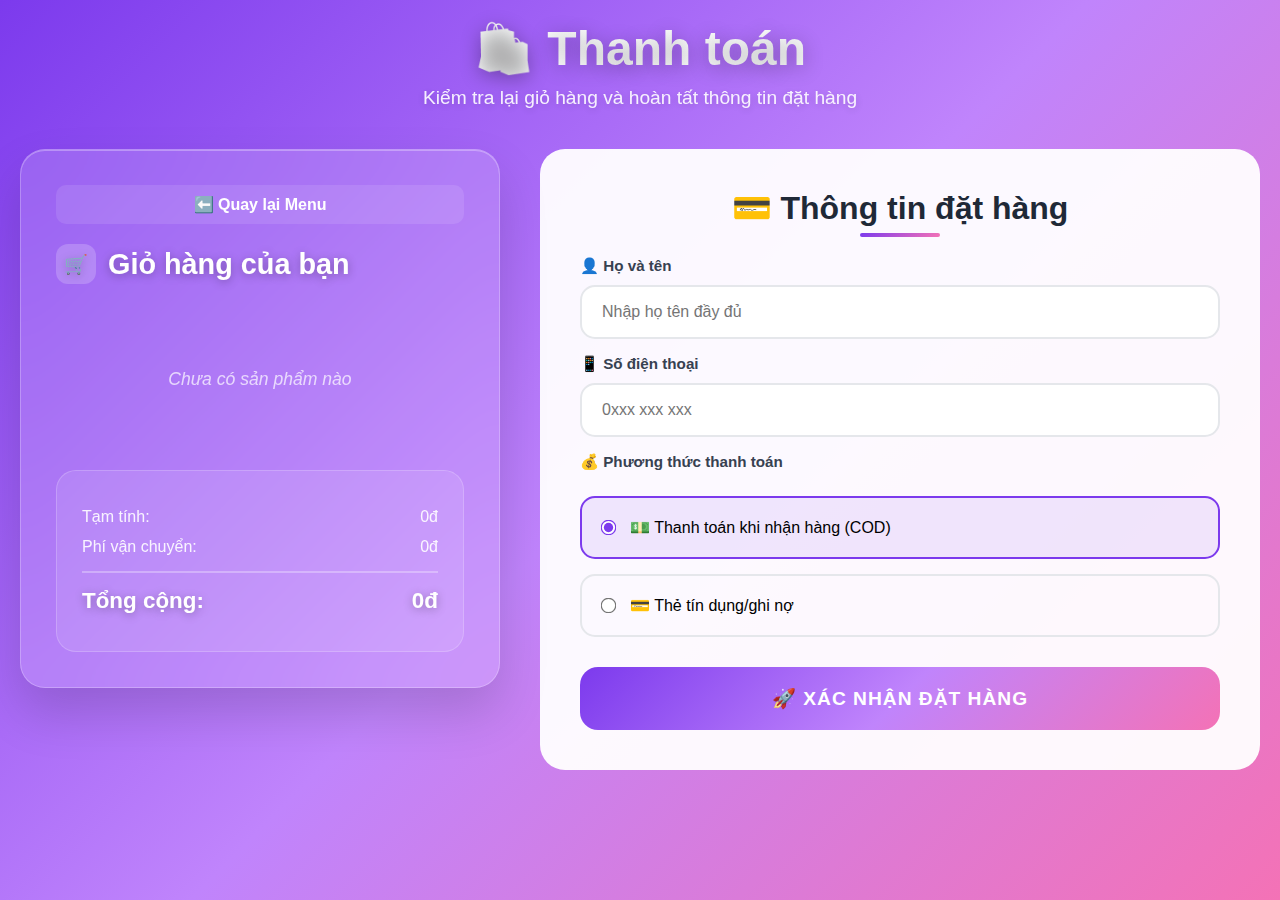
<file: HTML/checkout.html>
<!DOCTYPE html>
<html lang="vi">
  <head>
      <meta charset="UTF-8">
      <meta name="viewport" content="width=device-width, initial-scale=1.0">
      <title>Thanh toán - Bill Gates Store</title>
      <link rel="stylesheet" href="../CSS/style-checkout.css" />
  </head>
  <body>
      <div class="header">
          <h1>🛍️ Thanh toán </h1>
          <p>Kiểm tra lại giỏ hàng và hoàn tất thông tin đặt hàng</p>
      </div>
      <div class="main-container">
          <div class="left-panel">
              <div class="glass-card">
                  <a href="menu.html" class="back-to-menu-link">⬅️ Quay lại Menu</a>
                  <div class="card-title">
                      <div class="card-icon">🛒</div>
                      Giỏ hàng của bạn
                  </div>
                  <div class="cart-section" id="cart-items">
                      <div class="cart-empty">Chưa có sản phẩm nào</div>
                  </div>
                  <div class="summary-box">
                      <div class="summary-row">
                          <span>Tạm tính:</span>
                          <span id="subtotal">0đ</span>
                      </div>
                      <div class="summary-row">
                          <span>Phí vận chuyển:</span>
                          <span id="shipping">15.000đ</span>
                      </div>
                      <div class="summary-row summary-total">
                          <span>Tổng cộng:</span>
                          <span id="total">15.000đ</span>
                      </div>
                  </div>
              </div>
          </div>
          <div class="form-container">
              <div class="form-title">💳 Thông tin đặt hàng</div>
              <form id="order-form">
                  <div class="form-group" style="margin-bottom: 1rem;">
                      <label class="form-label">👤 Họ và tên</label>
                      <input type="text" class="form-input" name="fullname" placeholder="Nhập họ tên đầy đủ" required>
                  </div>
                  <div class="form-group" style="margin-bottom: 1rem;">
                      <label class="form-label">📱 Số điện thoại</label>
                      <input type="tel" class="form-input" name="phone" placeholder="0xxx xxx xxx" required>
                  </div>
                  <div class="form-group">
                      <label class="form-label">💰 Phương thức thanh toán</label>
                      <div class="payment-options">
                          <div class="payment-option">
                              <input type="radio" id="cod" name="payment" value="cod" checked>
                              <label for="cod" class="payment-label">💵 Thanh toán khi nhận hàng (COD)</label>
                          </div>
                          <div class="payment-option">
                              <input type="radio" id="card" name="payment" value="card">
                              <label for="card" class="payment-label">💳 Thẻ tín dụng/ghi nợ</label>
                          </div>
                      </div>
                  </div>
                  <button type="submit" class="submit-btn">🚀 Xác nhận đặt hàng</button>
              </form>
          </div>
      </div>

      <script>
        const CartService = {
          getCart: () => {
            const cartData = sessionStorage.getItem('shoppingCart');
            return cartData ? JSON.parse(cartData) : {};
          },
          clearCart: () => {
            sessionStorage.removeItem('shoppingCart');
          },
          getTotalPrice: () => {
            const cart = CartService.getCart();
            return Object.values(cart).reduce((sum, item) => sum + (item.price * item.quantity), 0);
          },
          getTotalItems: () => {
            const cart = CartService.getCart();
            return Object.values(cart).reduce((sum, item) => sum + item.quantity, 0);
          }
        };
        document.addEventListener("DOMContentLoaded", () => {
          // --- Các hàm tiện ích ---
          const utils = {
            formatPrice: (price) => new Intl.NumberFormat("vi-VN").format(price) + "đ",
          };

          // --- UI Functions ---
          const ui = {
            renderCartItems: (cart) => {
              const cartContainer = document.getElementById('cart-items');
              if (Object.keys(cart).length === 0) {
                cartContainer.innerHTML = '<div class="cart-empty">Chưa có sản phẩm nào</div>';
                return;
              }
              cartContainer.innerHTML = Object.values(cart).map(item => `
                <div class="product-item">
                  <div class="product-info">
                    <h4>${item.name}</h4>
                    <span>Số lượng: ${item.quantity}</span>
                  </div>
                  <div class="product-price">
                    ${utils.formatPrice(item.price * item.quantity)}
                  </div>
                </div>
              `).join('');
            },
            updateSummary: (cart) => {
              const subtotal = CartService.getTotalPrice();
              const shippingFee = subtotal > 0 ? 15000 : 0;
              const total = subtotal + shippingFee;

              document.getElementById('subtotal').textContent = utils.formatPrice(subtotal);
              document.getElementById('shipping').textContent = utils.formatPrice(shippingFee);
              document.getElementById('total').textContent = utils.formatPrice(total);
            }
          };
          const initializePage = () => {
            const cart = CartService.getCart();
            ui.renderCartItems(cart);
            ui.updateSummary(cart);
          };

          document.getElementById('order-form').addEventListener('submit', (event) => {
            event.preventDefault();
            if (CartService.getTotalItems() === 0) {
              alert("Giỏ hàng của bạn đang trống!");
              return;
            }
            alert("Đặt hàng thành công! Cảm ơn bạn đã mua hàng.");
            CartService.clearCart();
            window.location.href = 'order-type.html'; // Quay về trang bắt đầu
          });

          initializePage();
        });
      </script>
  </body>
</html>
</file>
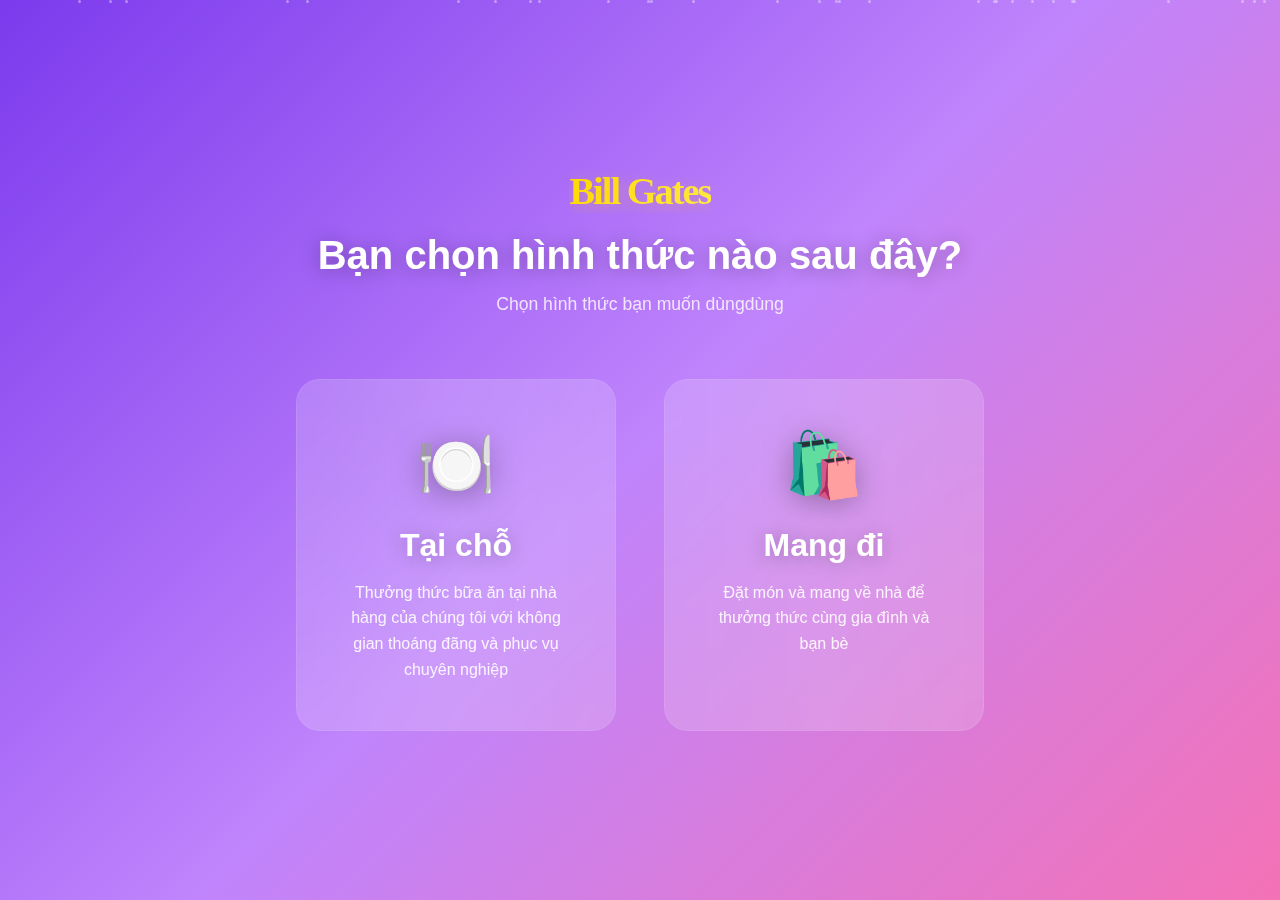
<file: HTML/order-type.html>
<!DOCTYPE html>
<html lang="vi">
  <head>
    <meta charset="UTF-8" />
    <meta name="viewport" content="width=device-width, initial-scale=1.0" />
    <title>Bill Gates - Food Choice</title>
    <link rel="stylesheet" href="../CSS/style-order-type.css" />
  </head>
  <body>
    <div class="background">
      <div class="particles" id="particles"></div>
    </div>
    <div class="container">
      <div class="header">
        <h1 class="logo">Bill Gates</h1>
        <h2 class="question">Bạn chọn hình thức nào sau đây?</h2>
        <p class="subtitle">Chọn hình thức bạn muốn dùngdùng</p>
      </div>

      <div class="cards-container">
        <div class="card" data-option="eat-in">
          <span class="card-icon">🍽️</span>
          <h3 class="card-title">Tại chỗ</h3>
          <p class="card-description">
            Thưởng thức bữa ăn tại nhà hàng của chúng tôi với không gian thoáng
            đãng và phục vụ chuyên nghiệp
          </p>
        </div>

        <div class="card" data-option="take-out">
          <span class="card-icon take-out-icon">🛍️</span>
          <h3 class="card-title">Mang đi</h3>
          <p class="card-description">
            Đặt món và mang về nhà để thưởng thức cùng gia đình và bạn bè
          </p>
        </div>
      </div>
    </div>

    <div class="modal" id="tableModal">
      <div class="modal-content">
        <h3 class="modal-title">🍽️ Chọn bàn</h3>
        <p class="modal-subtitle">Vui lòng nhập số bàn bạn muốn ngồi</p>
        <input
          type="number"
          class="table-input"
          id="tableNumber"
          placeholder="Số bàn (VD: 5)"
          min="1"
          max="50"
        />
        <div class="modal-buttons">
          <button class="btn btn-primary" id="confirmBtn">Xác nhận</button>
          <button class="btn btn-secondary" id="cancelBtn">Hủy</button>
        </div>
      </div>
    </div>

    <script>
      document.addEventListener("DOMContentLoaded", () => {
        const modal = document.getElementById("tableModal");
        const tableInput = document.getElementById("tableNumber");
        const particlesContainer = document.getElementById("particles");
        const confirmButton = document.getElementById("confirmBtn");
        const cancelButton = document.getElementById("cancelBtn");
        const createParticles = () => {
          if (!particlesContainer) return;
          const fragment = document.createDocumentFragment();
          for (let i = 0; i < 30; i++) {
            const particle = document.createElement("div");
            particle.className = "particle";
            particle.style.cssText = `
              left: ${Math.random() * 100}%;
              animation-delay: ${Math.random() * 20}s;
              animation-duration: ${Math.random() * 15 + 10}s;
            `;
            fragment.appendChild(particle);
          }
          particlesContainer.appendChild(fragment);
        };
        const showModal = () => {
          modal.classList.add("show");
          setTimeout(() => tableInput.focus(), 300);
        };

        const closeModal = () => {
          modal.classList.remove("show");
          tableInput.value = "";
        };

        const confirmTable = () => {
          const tableNumber = tableInput.value;
          if (tableNumber && tableNumber > 0) {
            sessionStorage.setItem("tableNumber", tableNumber);
            sessionStorage.setItem("diningType", "eat-in");
            window.location.href = "index.html";
          } else {
            alert("Vui lòng nhập số bàn hợp lệ!");
            tableInput.focus();
          }
        };
        document.querySelectorAll(".card").forEach((card) => {
          card.addEventListener("click", function () {
            const option = this.dataset.option;
            if (option === "eat-in") {
              showModal();
            } else if (option === "take-out") {
              sessionStorage.setItem("diningType", "take-out");
              window.location.href = "index.html";
            }
          });
        });
        confirmButton.addEventListener('click', confirmTable);
        cancelButton.addEventListener('click', closeModal);
        modal.addEventListener("click", (e) => e.target === modal && closeModal());
        document.addEventListener("keydown", (e) => e.key === "Escape" && closeModal());
        tableInput.addEventListener("keypress", (e) => e.key === "Enter" && confirmTable());
        createParticles();
      });
    </script>
  </body>
</html>
</file>
<file: CSS/style-checkout.css>
/* =============================================== */
/* CÀI ĐẶT CHUNG (GLOBAL STYLES)                   */
/* =============================================== */
* {
  margin: 0;
  padding: 0;
  box-sizing: border-box;
}

body {
  font-family: 'Inter', 'Segoe UI', Tahoma, Geneva, Verdana, sans-serif;
  background: linear-gradient(135deg, #7c3aed 0%, #c084fc 50%, #f472b6 100%);
  min-height: 100vh;
  padding: 20px;
  overflow-x: hidden;
}

/* HEADER                                        */
.header {
  text-align: center;
  margin-bottom: 40px;
  color: white;
}

.header h1 {
  font-size: 3rem;
  font-weight: 800;
  margin-bottom: 10px;
  text-shadow: 0 4px 20px rgba(0, 0, 0, 0.3);
  background: linear-gradient(45deg, #ffffff, #f8fafc);
  -webkit-background-clip: text;
  -webkit-text-fill-color: transparent;
}

.header p {
  font-size: 1.2rem;
  opacity: 0.9;
  text-shadow: 0 2px 10px rgba(0, 0, 0, 0.2);
}

/* BỐ CỤC CHÍNH (MAIN LAYOUT)                      */
.main-container {
  max-width: 1400px;
  margin: 0 auto;
  display: grid;
  grid-template-columns: 2fr 3fr;
  gap: 40px;
  align-items: start;
}

.left-panel {
  display: flex;
  flex-direction: column;
  gap: 30px;
}

.glass-card {
  background: rgba(255, 255, 255, 0.15);
  backdrop-filter: blur(25px);
  border-radius: 25px;
  padding: 35px;
  border: 1px solid rgba(255, 255, 255, 0.25);
  box-shadow: 0 25px 50px rgba(0, 0, 0, 0.15),
    inset 0 1px 0 rgba(255, 255, 255, 0.3);
}

.card-title {
  font-size: 1.8rem;
  font-weight: 700;
  color: white;
  margin-bottom: 25px;
  display: flex;
  align-items: center;
  gap: 12px;
  text-shadow: 0 2px 10px rgba(0, 0, 0, 0.3);
}

.card-icon {
  width: 40px;
  height: 40px;
  background: rgba(255, 255, 255, 0.2);
  border-radius: 12px;
  display: flex;
  align-items: center;
  justify-content: center;
  font-size: 1.2rem;
}

/* PHẦN GIỎ HÀNG (CART SECTION)                    */
.back-to-menu-link {
    display: block;
    text-align: center;
    margin-bottom: 20px;
    color: white;
    font-weight: 600;
    text-decoration: none;
    padding: 10px;
    background: rgba(255,255,255,0.1);
    border-radius: 10px;
    transition: all 0.3s;
}

.back-to-menu-link:hover {
    background: rgba(255,255,255,0.2);
}

.cart-empty {
  text-align: center;
  color: rgba(255, 255, 255, 0.7);
  font-size: 1.1rem;
  padding: 60px 0;
  font-style: italic;
}

.product-item {
  background: rgba(255, 255, 255, 0.1);
  border-radius: 18px;
  padding: 20px;
  margin-bottom: 15px;
  border: 1px solid rgba(255, 255, 255, 0.2);
  display: flex;
  justify-content: space-between;
  align-items: center;
}

.product-info h4 {
  color: white;
  font-size: 1.1rem;
  font-weight: 600;
  margin-bottom: 5px;
}

.product-info span {
  color: rgba(255, 255, 255, 0.8);
  font-size: 0.9rem;
}

.product-price {
  text-align: right;
  color: white;
  font-weight: 700;
}

.summary-box {
  background: rgba(255, 255, 255, 0.1);
  border-radius: 20px;
  padding: 25px;
  margin-top: 20px;
  border: 1px solid rgba(255, 255, 255, 0.2);
}

.summary-row {
  display: flex;
  justify-content: space-between;
  margin: 12px 0;
  color: rgba(255, 255, 255, 0.9);
  font-size: 1rem;
}

.summary-total {
  font-size: 1.4rem;
  font-weight: 800;
  color: white;
  border-top: 2px solid rgba(255, 255, 255, 0.3);
  padding-top: 15px;
  margin-top: 15px;
  text-shadow: 0 2px 10px rgba(0, 0, 0, 0.3);
}

/* FORM ĐẶT HÀNG (ORDER FORM)                      */
.form-container {
  background: rgba(255, 255, 255, 0.95);
  border-radius: 25px;
  padding: 40px;
}

.form-title {
  font-size: 2rem;
  font-weight: 700;
  color: #1f2937;
  margin-bottom: 30px;
  text-align: center;
  position: relative;
}

.form-title::after {
  content: '';
  width: 80px;
  height: 4px;
  background: linear-gradient(135deg, #7c3aed, #f472b6);
  border-radius: 2px;
  position: absolute;
  bottom: -10px;
  left: 50%;
  transform: translateX(-50%);
}

.form-group {
  display: flex;
  flex-direction: column;
}

.form-label {
  font-weight: 600;
  color: #374151;
  margin-bottom: 10px;
  font-size: 0.95rem;
}

.form-input {
  padding: 16px 20px;
  border: 2px solid #e5e7eb;
  border-radius: 15px;
  font-size: 1rem;
}

.payment-options {
  display: grid;
  gap: 15px;
  margin-top: 15px;
}

.payment-option {
  display: flex;
  align-items: center;
  padding: 20px;
  border: 2px solid #e5e7eb;
  border-radius: 15px;
  cursor: pointer;
}

.payment-option input[type="radio"] {
  margin-right: 15px;
  accent-color: #7c3aed;
  transform: scale(1.2);
}

.payment-option:has(input[type="radio"]:checked) {
  border-color: #7c3aed;
  background: rgba(124, 58, 237, 0.1);
}

.submit-btn {
  width: 100%;
  padding: 20px;
  background: linear-gradient(135deg, #7c3aed, #c084fc, #f472b6);
  color: white;
  border: none;
  border-radius: 18px;
  font-size: 1.2rem;
  font-weight: 700;
  cursor: pointer;
  text-transform: uppercase;
  letter-spacing: 1px;
  margin-top: 30px;
}

/* RESPONSIVE DESIGN                               */
@media (max-width: 1024px) {
  .main-container {
    grid-template-columns: 1fr;
    gap: 30px;
  }
}
</file>
<file: CSS/style-order-type.css>
/* =============================================== */
/* BIẾN SỐ VÀ CÀI ĐẶT CHUNG (VARIABLES & GLOBAL)  */
/* =============================================== */
:root {
  --primary-gradient: linear-gradient(
    135deg,
    #7c3aed 0%,
    #c084fc 50%,
    #f472b6 100%
  );
  --secondary-gradient: linear-gradient(135deg, #ffd700, #ffed4e);
  --glass-bg: rgba(255, 255, 255, 0.1);
  --glass-border: rgba(255, 255, 255, 0.15);
  --text-primary: #ffffff;
  --text-secondary: rgba(255, 255, 255, 0.8);
  --shadow-light: 0 2px 20px rgba(0, 0, 0, 0.3);
  --shadow-heavy: 0 20px 60px rgba(0, 0, 0, 0.3);
  --transition: all 0.4s cubic-bezier(0.4, 0, 0.2, 1);
}

* {
  margin: 0;
  padding: 0;
  box-sizing: border-box;
}

body {
  font-family: "Inter", -apple-system, BlinkMacSystemFont, "Segoe UI", Roboto,
    sans-serif;
  overflow: hidden;
  height: 100vh;
  background: var(--primary-gradient);
}

/* =============================================== */
/* HIỆU ỨNG NỀN (BACKGROUND EFFECTS)             */
/* =============================================== */
.background {
  position: fixed;
  inset: 0;
  z-index: -1;
  overflow: hidden;
  background: var(--primary-gradient);
}

.particles {
  position: absolute;
  inset: 0;
  pointer-events: none;
}

.particle {
  position: absolute;
  width: 3px;
  height: 3px;
  background: rgba(255, 255, 255, 0.4);
  border-radius: 50%;
  animation: particleFloat 20s infinite linear;
}

@keyframes particleFloat {
  0% {
    transform: translateY(100vh) rotate(0deg);
    opacity: 0;
  }
  10%,
  90% {
    opacity: 1;
  }
  100% {
    transform: translateY(-100vh) rotate(360deg);
    opacity: 0;
  }
}

/* =============================================== */
/* BỐ CỤC CHÍNH VÀ TIÊU ĐỀ (LAYOUT & HEADER)      */
/* =============================================== */
.container {
  position: relative;
  z-index: 1;
  height: 100vh;
  display: flex;
  flex-direction: column;
  align-items: center;
  justify-content: center;
  padding: 2rem;
}

.header {
  text-align: center;
  margin-bottom: 4rem;
  animation: fadeInDown 1s ease-out;
}

.logo {
  font-size: 1.8rem;
  font-weight: 800;
  background: var(--secondary-gradient);
  -webkit-background-clip: text;
  -webkit-text-fill-color: transparent;
  background-clip: text;
  text-shadow: 0 4px 20px rgba(255, 215, 0, 0.3);
  margin-bottom: 1rem;
  letter-spacing: -2px;
  overflow: hidden;
  white-space: nowrap;
  /*border-right: 2px solid white;*/
}

.question {
  font-size: 2.5rem;
  font-weight: 600;
  color: var(--text-primary);
  text-shadow: var(--shadow-light);
  margin-bottom: 1rem;
}

.subtitle {
  font-size: 1.1rem;
  color: var(--text-secondary);
  font-weight: 300;
}

/* =============================================== */
/* THẺ LỰA CHỌN (CHOICE CARDS)                    */
/* =============================================== */
.cards-container {
  display: flex;
  gap: 3rem;
  animation: fadeInUp 1s ease-out 0.3s both;
}

.card {
  background: var(--glass-bg);
  backdrop-filter: blur(20px);
  border: 1px solid var(--glass-border);
  border-radius: 24px;
  padding: 3rem 2.5rem;
  text-align: center;
  width: 320px;
  transition: var(--transition);
  position: relative;
  overflow: hidden;
  cursor: pointer;
}

.card:hover {
  transform: translateY(-10px) scale(1.02);
  background: rgba(255, 255, 255, 0.15);
  box-shadow: var(--shadow-heavy);
}

.card::before {
  content: "";
  position: absolute;
  inset: 0 -100% 0 -100%;
  background: linear-gradient(
    90deg,
    transparent,
    rgba(255, 255, 255, 0.1),
    transparent
  );
  transition: left 0.6s;
}

.card:hover::before {
  left: 100%;
}

.card-icon {
  font-size: 4rem;
  margin-bottom: 1.5rem;
  display: block;
  filter: drop-shadow(0 4px 15px rgba(0, 0, 0, 0.3));
  animation: bounce 2s infinite;
}

.take-out-icon {
  animation-delay: 0.5s;
}

.card-title {
  font-size: 2rem;
  font-weight: 700;
  color: var(--text-primary);
  margin-bottom: 1rem;
  text-shadow: var(--shadow-light);
}

.card-description {
  font-size: 1rem;
  color: rgba(255, 255, 255, 0.9);
  line-height: 1.6;
  font-weight: 400;
}

/* =============================================== */
/* CỬA SỔ MODAL (MODAL STYLES)                    */
/* =============================================== */
.modal {
  position: fixed;
  inset: 0;
  background: rgba(0, 0, 0, 0.8);
  backdrop-filter: blur(10px);
  display: flex;
  align-items: center;
  justify-content: center;
  opacity: 0;
  visibility: hidden;
  transition: var(--transition);
  z-index: 1000;
}

.modal.show {
  opacity: 1;
  visibility: visible;
}

.modal-content {
  background: var(--glass-bg);
  backdrop-filter: blur(30px);
  border: 1px solid var(--glass-border);
  border-radius: 20px;
  padding: 2.5rem;
  text-align: center;
  max-width: 400px;
  width: 90%;
  transform: scale(0.8);
  transition: var(--transition);
}

.modal.show .modal-content {
  transform: scale(1);
}

.modal-title {
  font-size: 1.8rem;
  font-weight: 700;
  color: var(--text-primary);
  margin-bottom: 1rem;
}

.modal-subtitle {
  font-size: 1rem;
  color: var(--text-secondary);
  margin-bottom: 2rem;
}

.table-input {
  width: 100%;
  padding: 1rem;
  border: 2px solid var(--glass-border);
  border-radius: 12px;
  background: rgba(255, 255, 255, 0.1);
  color: var(--text-primary);
  font-size: 1.2rem;
  text-align: center;
  margin-bottom: 2rem;
  transition: var(--transition);
}

.table-input:focus {
  outline: none;
  border-color: #ffd700;
  box-shadow: 0 0 20px rgba(255, 215, 0, 0.3);
}

.table-input::placeholder {
  color: rgba(255, 255, 255, 0.5);
}

.modal-buttons {
  display: flex;
  gap: 1rem;
}

.btn {
  flex: 1;
  padding: 1rem;
  border: none;
  border-radius: 12px;
  font-size: 1rem;
  font-weight: 600;
  cursor: pointer;
  transition: var(--transition);
}

.btn-primary {
  background: linear-gradient(135deg, #ffd700, #ffed4e);
  color: #333;
}

.btn-primary:hover {
  transform: translateY(-2px);
  box-shadow: 0 10px 30px rgba(255, 215, 0, 0.4);
}

.btn-secondary {
  background: rgba(255, 255, 255, 0.1);
  color: var(--text-primary);
  border: 1px solid var(--glass-border);
}

.btn-secondary:hover {
  background: rgba(255, 255, 255, 0.2);
}

/* =============================================== */
/* HIỆU ỨNG (ANIMATIONS)                           */
/* =============================================== */
@keyframes bounce {
  0%, 20%, 50%, 80%, 100% {
    transform: translateY(0);
  }
  40% {
    transform: translateY(-10px);
  }
  60% {
    transform: translateY(-5px);
  }
}

@keyframes fadeInDown {
  from {
    opacity: 0;
    transform: translateY(-50px);
  }
  to {
    opacity: 1;
    transform: translateY(0);
  }
}

@keyframes fadeInUp {
  from {
    opacity: 0;
    transform: translateY(50px);
  }
  to {
    opacity: 1;
    transform: translateY(0);
  }
}

@keyframes ripple {
  to {
    transform: scale(2);
    opacity: 0;
  }
}

/* =============================================== */
/* RESPONSIVE DESIGN (CHO MÀN HÌNH NHỎ)           */
/* =============================================== */
@media (max-width: 768px) {
  .logo {
    font-size: 2.5rem;
  }
  .question {
    font-size: 1.8rem;
  }
  .cards-container {
    flex-direction: column;
    gap: 2rem;
  }
  .card {
    width: 100%;
    max-width: 300px;
    margin: 0 auto;
  }
  .container {
    padding: 1rem;
  }
  .modal-buttons {
    flex-direction: column;
  }
}
.logo {
  font-family: 'pacifico', cursive;
  font-size: 2.4rem;
  color: aqua;
  display: inline-block;
  width: fit-content;
  position: relative;
  animation: 
  typing 2.5s steps(20,end) 1s 1 normal both,
  blink 0.7s steps(1) infinite;
}
@keyframes blink {
  0%,
  100% {
    border-color: transparent;
  }
  50%{
    border-color: aquamarine;
  }
}
@keyframes typing {
  from {
    width: 0;
  }
  to {
    width: 100%; 
  }
}
</file>
